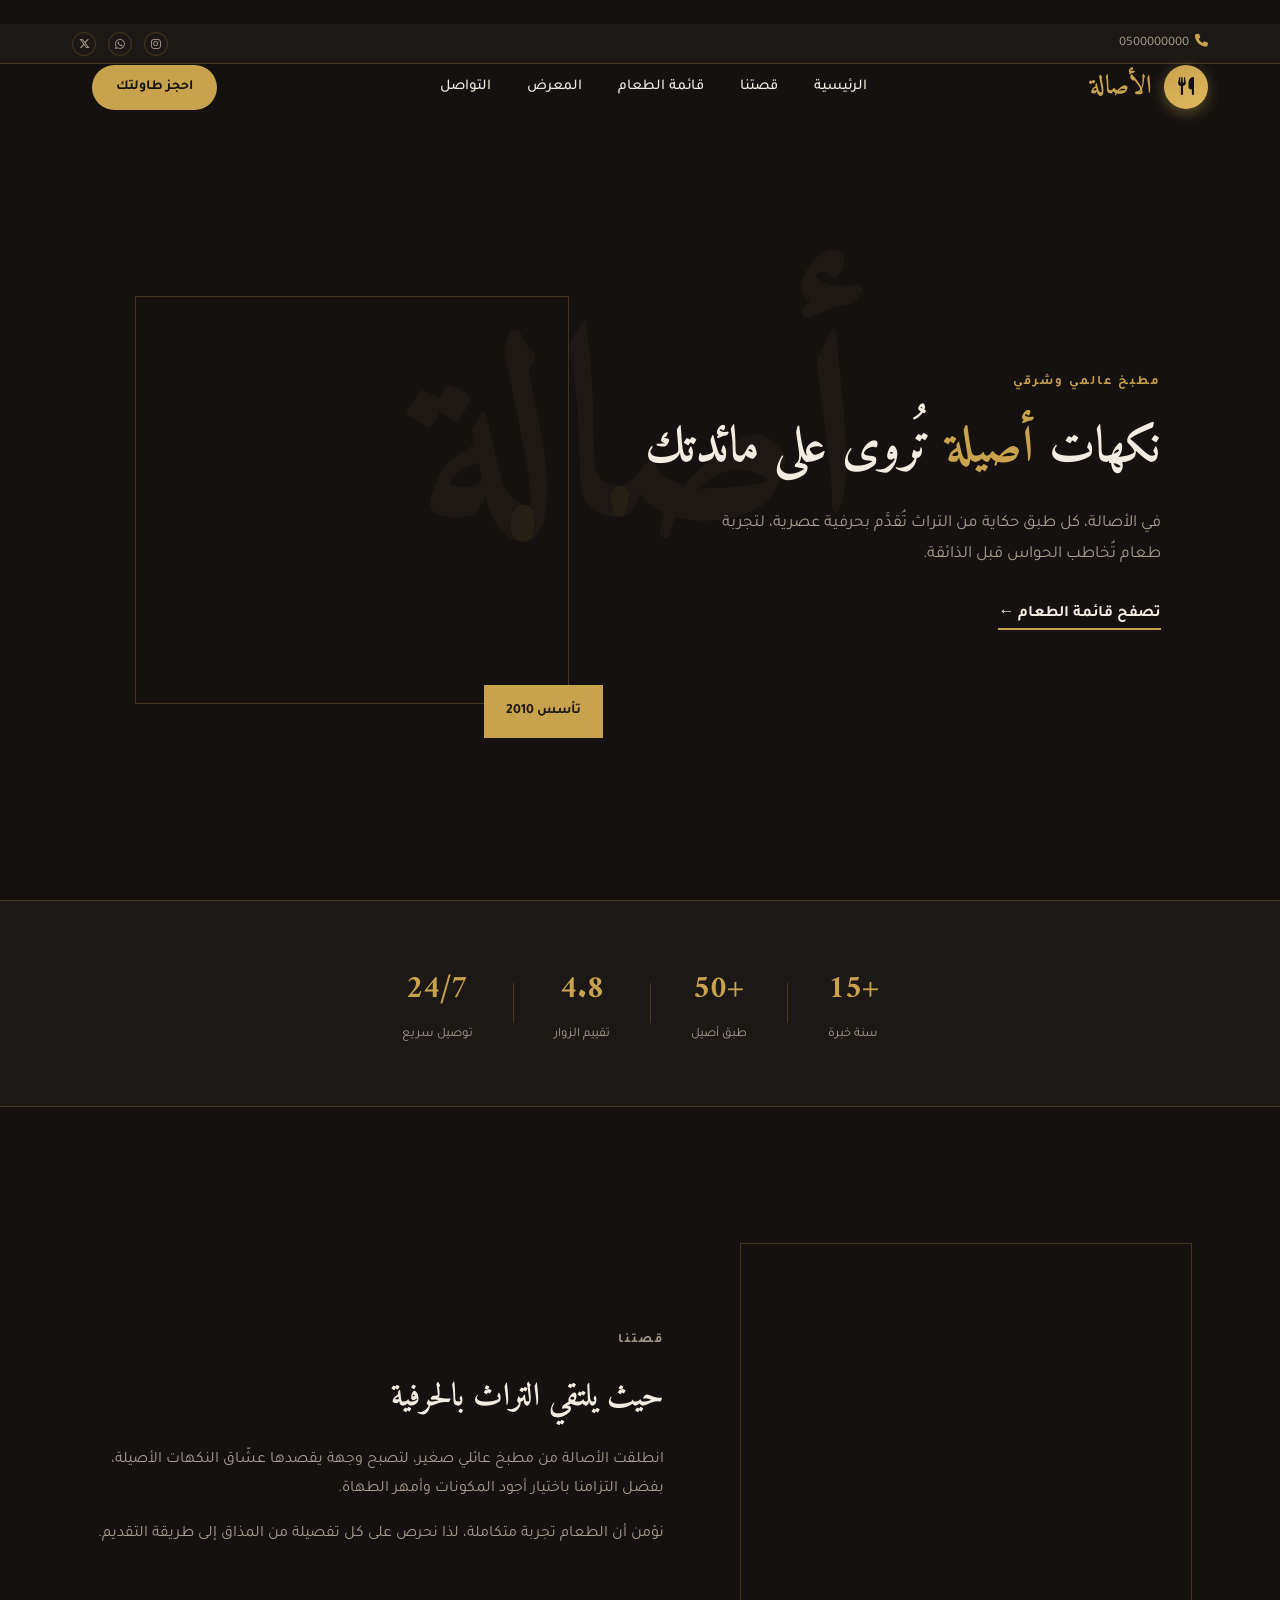
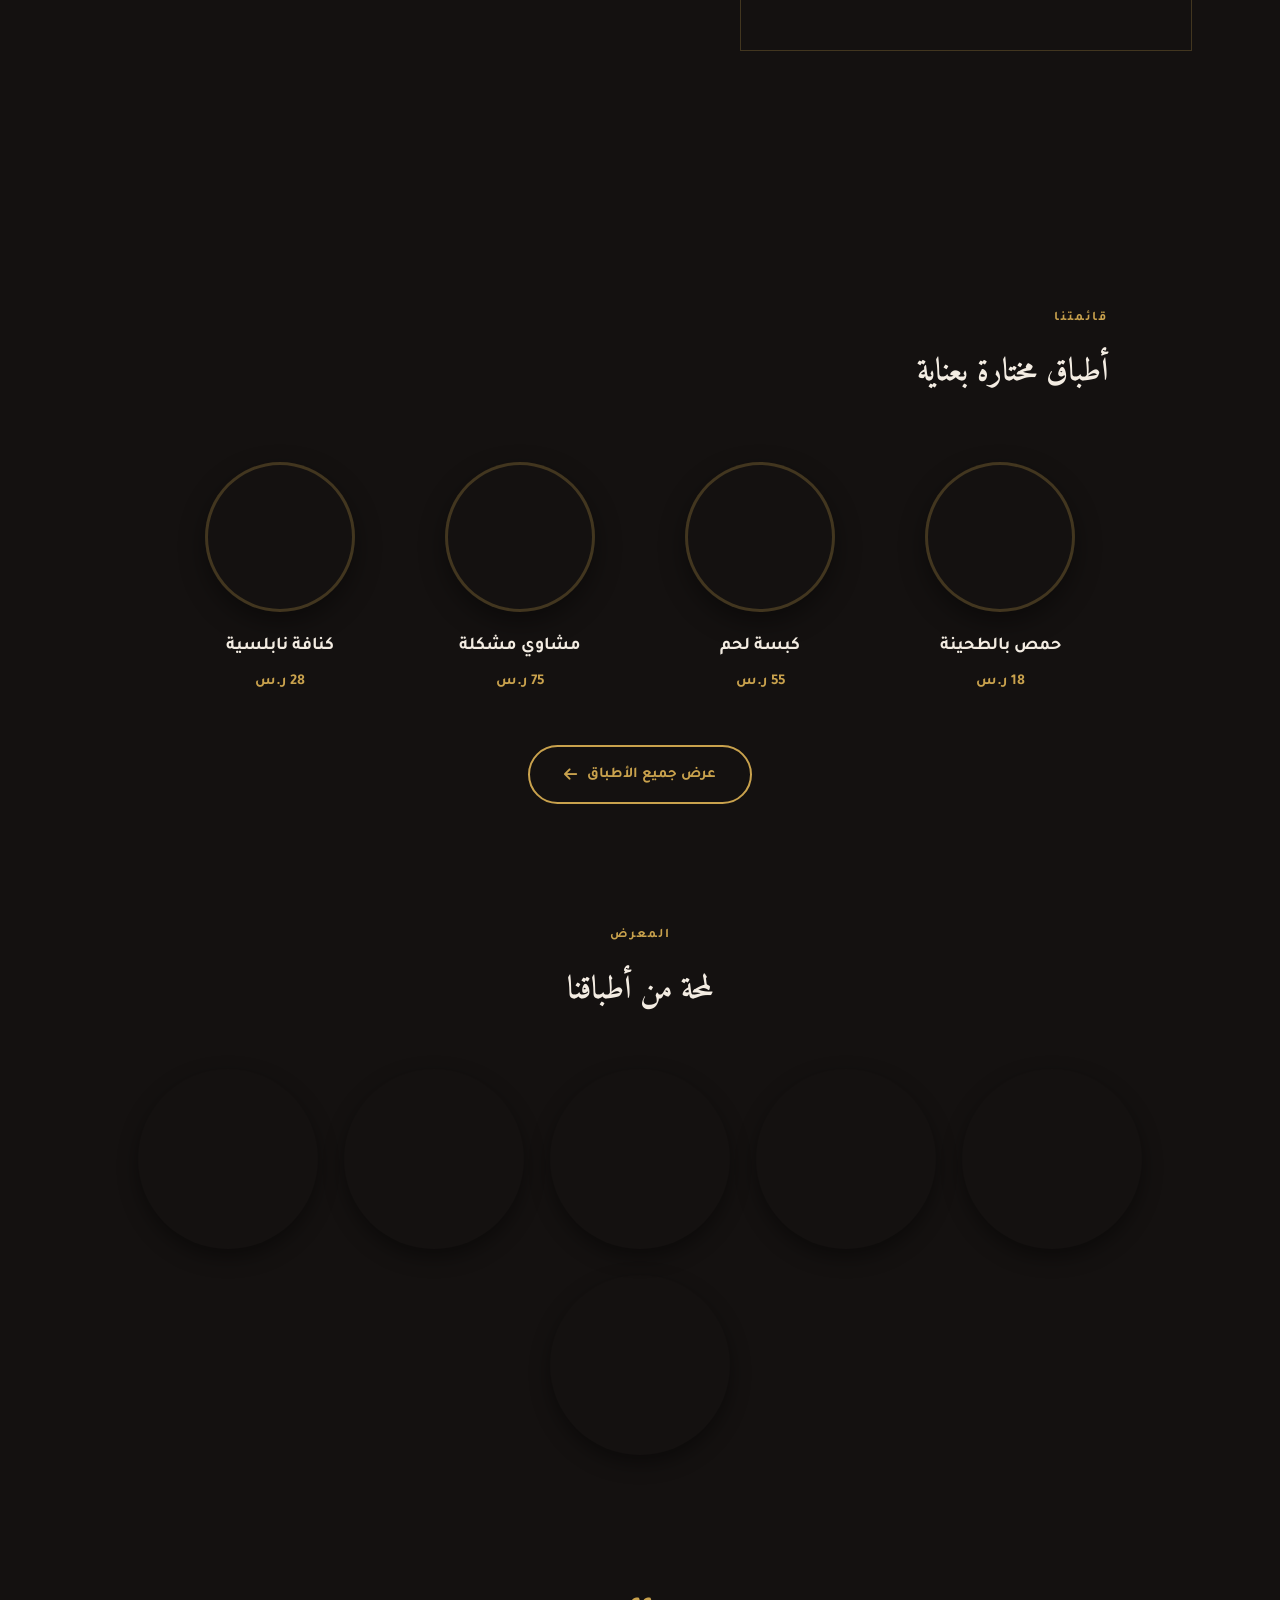
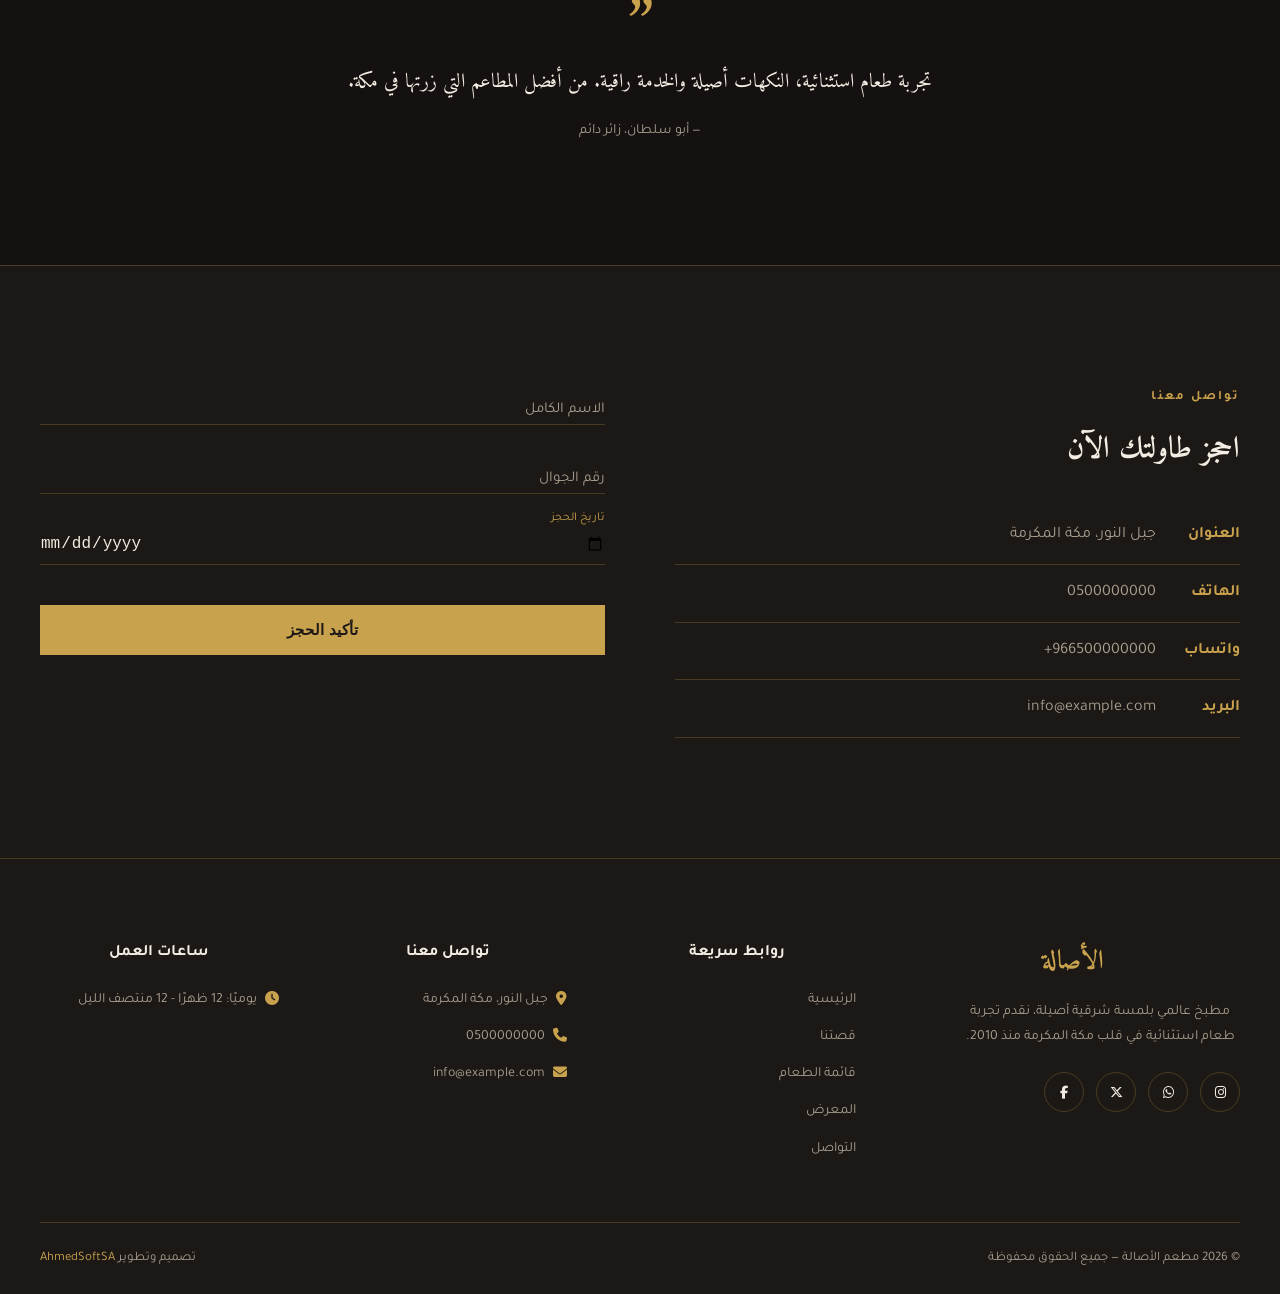
<file: index.html>
<!DOCTYPE html>
<html lang="ar" dir="rtl">
<head>
<meta charset="UTF-8">
<meta name="viewport" content="width=device-width, initial-scale=1.0">
<title>مطعم الأصالة | مطبخ عالمي بلمسة أصيلة</title>
<link rel="preconnect" href="https://fonts.googleapis.com">
<link href="https://fonts.googleapis.com/css2?family=Amiri:wght@400;700&family=Tajawal:wght@300;400;500;700;900&display=swap" rel="stylesheet">
<link rel="stylesheet" href="https://cdnjs.cloudflare.com/ajax/libs/font-awesome/6.5.1/css/all.min.css">
<link rel="stylesheet" href="style.css">
</head>
<body>
<nav id="mainNav">
<div class="topbar">
<div class="topbar-inner">
<a class="topbar-phone" href="tel:0500000000"><i class="fa-solid fa-phone"></i>0500000000</a>
<div class="topbar-social">
<a href="#" aria-label="Instagram"><i class="fa-brands fa-instagram"></i></a>
<a href="#" aria-label="WhatsApp"><i class="fa-brands fa-whatsapp"></i></a>
<a href="#" aria-label="X"><i class="fa-brands fa-x-twitter"></i></a>
</div>
</div>
</div>
<div class="nav-inner">
<div class="brand-wrap">
<div class="logo-circle"><i class="fa-solid fa-utensils"></i></div>
<div class="brand">الأصالة</div>
</div>
<ul class="nav-links">
<li><a href="#home">الرئيسية</a></li>
<li><a href="#about">قصتنا</a></li>
<li><a href="#menu">قائمة الطعام</a></li>
<li><a href="#gallery">المعرض</a></li>
<li><a href="#contact">التواصل</a></li>
</ul>
<a href="#contact" class="nav-cta">احجز طاولتك</a>
<button class="hamburger" id="hamburgerBtn"><span></span><span></span><span></span></button>
</div>
</nav>
<header class="hero" id="home">
<div class="hero-watermark">أصالة</div>
<div class="hero-grid">
<div class="hero-copy reveal">
<p class="eyebrow">مطبخ عالمي وشرقي</p>
<h1>نكهات <em>أصيلة</em> تُروى على مائدتك</h1>
<p class="lead">في الأصالة، كل طبق حكاية من التراث تُقدَّم بحرفية عصرية، لتجربة طعام تُخاطب الحواس قبل الذائقة.</p>
<a href="#menu" class="link-cta">تصفح قائمة الطعام ←</a>
</div>
<div class="hero-visual reveal">
<div class="visual-block" style="background-image:url('https://images.unsplash.com/photo-1467003909585-2f8a72700288?auto=format&fit=crop&w=900&q=80');background-size:cover;background-position:center;"></div>
<div class="visual-tag">تأسس 2010</div>
</div>
</div>
</header>
<section class="stats-strip reveal">
<div class="stat"><h3>+15</h3><p>سنة خبرة</p></div>
<div class="divider"></div>
<div class="stat"><h3>+50</h3><p>طبق أصيل</p></div>
<div class="divider"></div>
<div class="stat"><h3>4.8</h3><p>تقييم الزوار</p></div>
<div class="divider"></div>
<div class="stat"><h3>24/7</h3><p>توصيل سريع</p></div>
</section>
<section class="about" id="about">
<div class="about-grid">
<div class="about-visual reveal"><div class="visual-block" style="background-image:url('https://images.unsplash.com/photo-1663530761401-15eefb544889?auto=format&fit=crop&w=900&q=80');background-size:cover;background-position:center;"></div></div>
<div class="about-copy reveal">
<p class="eyebrow">قصتنا</p>
<h2>حيث يلتقي التراث بالحرفية</h2>
<p>انطلقت الأصالة من مطبخ عائلي صغير، لتصبح وجهة يقصدها عشّاق النكهات الأصيلة، بفضل التزامنا باختيار أجود المكونات وأمهر الطهاة.</p>
<p>نؤمن أن الطعام تجربة متكاملة، لذا نحرص على كل تفصيلة من المذاق إلى طريقة التقديم.</p>
</div>
</div>
</section>
<section class="menu-section" id="menu">
<p class="eyebrow">قائمتنا</p>
<h2>أطباق مختارة بعناية</h2>
<div class="featured-menu-grid">
<div class="fm-card reveal">
<div class="fm-circle" style="background-image:url('https://images.unsplash.com/photo-1676471926534-d5c9771909fa?auto=format&fit=crop&w=500&q=80')"></div>
<h4>حمص بالطحينة</h4>
<p class="fm-price">18 ر.س</p>
</div>
<div class="fm-card reveal">
<div class="fm-circle" style="background-image:url('https://images.unsplash.com/photo-1623073284788-0d846f75e329?auto=format&fit=crop&w=500&q=80')"></div>
<h4>كبسة لحم</h4>
<p class="fm-price">55 ر.س</p>
</div>
<div class="fm-card reveal">
<div class="fm-circle" style="background-image:url('https://images.unsplash.com/photo-1689672235271-727de51355e6?auto=format&fit=crop&w=500&q=80')"></div>
<h4>مشاوي مشكلة</h4>
<p class="fm-price">75 ر.س</p>
</div>
<div class="fm-card reveal">
<div class="fm-circle" style="background-image:url('https://images.unsplash.com/photo-1611520175743-30ff00129621?auto=format&fit=crop&w=500&q=80')"></div>
<h4>كنافة نابلسية</h4>
<p class="fm-price">28 ر.س</p>
</div>
</div>
<div class="menu-cta-wrap">
<a href="menu.html" class="menu-cta-btn">عرض جميع الأطباق <i class="fa-solid fa-arrow-left"></i></a>
</div>
</section>
<section class="gallery" id="gallery">
<p class="eyebrow center">المعرض</p>
<h2 class="center">لمحة من أطباقنا</h2>
<div class="gallery-grid reveal">
<div class="g-item tall" style="background-image:url('https://images.unsplash.com/photo-1676471926534-d5c9771909fa?auto=format&fit=crop&w=700&q=80');background-size:cover;background-position:center;"></div>
<div class="g-item" style="background-image:url('https://images.unsplash.com/photo-1623073284788-0d846f75e329?auto=format&fit=crop&w=700&q=80');background-size:cover;background-position:center;"></div>
<div class="g-item" style="background-image:url('https://images.unsplash.com/photo-1689672235271-727de51355e6?auto=format&fit=crop&w=700&q=80');background-size:cover;background-position:center;"></div>
<div class="g-item tall" style="background-image:url('https://images.unsplash.com/photo-1616671285410-2a676a9a433d?auto=format&fit=crop&w=700&q=80');background-size:cover;background-position:center;"></div>
<div class="g-item" style="background-image:url('https://images.unsplash.com/photo-1558199141-391d935676f0?auto=format&fit=crop&w=700&q=80');background-size:cover;background-position:center;"></div>
<div class="g-item" style="background-image:url('https://images.unsplash.com/photo-1611520175743-30ff00129621?auto=format&fit=crop&w=700&q=80');background-size:cover;background-position:center;"></div>
</div>
</section>
<section class="testimonials reveal">
<div class="quote-mark">”</div>
<p class="quote">تجربة طعام استثنائية، النكهات أصيلة والخدمة راقية. من أفضل المطاعم التي زرتها في مكة.</p>
<p class="quote-name">— أبو سلطان، زائر دائم</p>
</section>
<section class="contact" id="contact">
<div class="contact-grid">
<div class="contact-info reveal">
<p class="eyebrow">تواصل معنا</p>
<h2>احجز طاولتك الآن</h2>
<ul>
<li><span>العنوان</span>جبل النور، مكة المكرمة</li>
<li><span>الهاتف</span>0500000000</li>
<li><span>واتساب</span>966500000000+</li>
<li><span>البريد</span>info@example.com</li>
</ul>
</div>
<form class="contact-form reveal" id="reserveForm">
<div class="field"><input type="text" placeholder=" " required id="fname"><label>الاسم الكامل</label></div>
<div class="field"><input type="tel" placeholder=" " required id="fphone"><label>رقم الجوال</label></div>
<div class="field"><input type="date" placeholder=" " required id="fdate"><label>تاريخ الحجز</label></div>
<button type="submit">تأكيد الحجز</button>
</form>
</div>
</section>
<footer class="site-footer">
<div class="footer-grid">
<div class="footer-brand reveal">
<h3>الأصالة</h3>
<p>مطبخ عالمي بلمسة شرقية أصيلة، نقدم تجربة طعام استثنائية في قلب مكة المكرمة منذ 2010.</p>
<div class="footer-social">
<a href="#" aria-label="Instagram"><i class="fa-brands fa-instagram"></i></a>
<a href="#" aria-label="WhatsApp"><i class="fa-brands fa-whatsapp"></i></a>
<a href="#" aria-label="X"><i class="fa-brands fa-x-twitter"></i></a>
<a href="#" aria-label="Facebook"><i class="fa-brands fa-facebook-f"></i></a>
</div>
</div>
<div class="footer-col reveal">
<h4>روابط سريعة</h4>
<ul>
<li><a href="#home">الرئيسية</a></li>
<li><a href="#about">قصتنا</a></li>
<li><a href="#menu">قائمة الطعام</a></li>
<li><a href="#gallery">المعرض</a></li>
<li><a href="#contact">التواصل</a></li>
</ul>
</div>
<div class="footer-col reveal">
<h4>تواصل معنا</h4>
<ul>
<li><i class="fa-solid fa-location-dot"></i>جبل النور، مكة المكرمة</li>
<li><i class="fa-solid fa-phone"></i>0500000000</li>
<li><i class="fa-solid fa-envelope"></i>info@example.com</li>
</ul>
</div>
<div class="footer-col reveal">
<h4>ساعات العمل</h4>
<ul>
<li><i class="fa-solid fa-clock"></i>يوميًا: 12 ظهرًا - 12 منتصف الليل</li>
</ul>
</div>
</div>
<div class="footer-bottom">
<p>© 2026 مطعم الأصالة — جميع الحقوق محفوظة</p>
<p>تصميم وتطوير <a href="https://github.com/AhmedSoftSA" target="_blank" rel="noopener">AhmedSoftSA</a></p>
</div>
</footer>
<a href="#home" class="back-to-top" id="backToTop"><i class="fa-solid fa-arrow-up"></i></a>
<script src="script.js"></script>
</body>
</html>
</file>
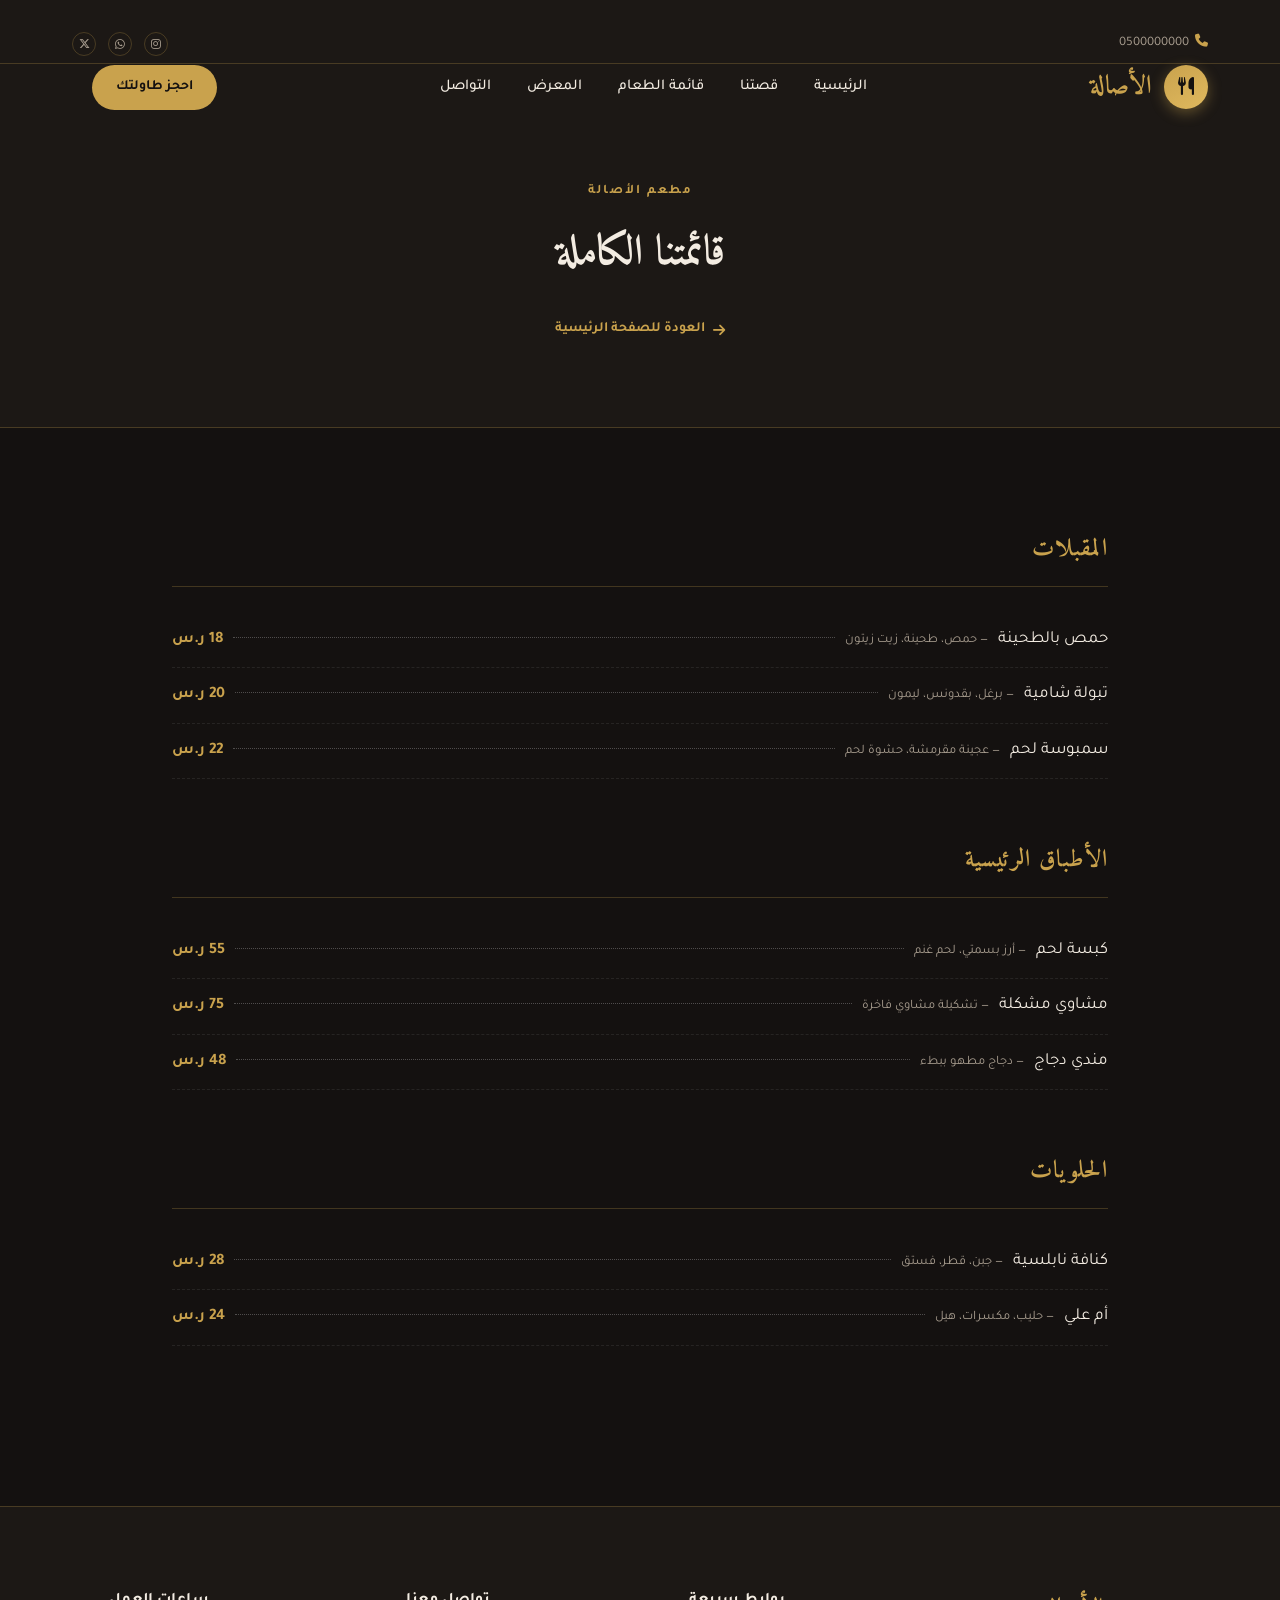
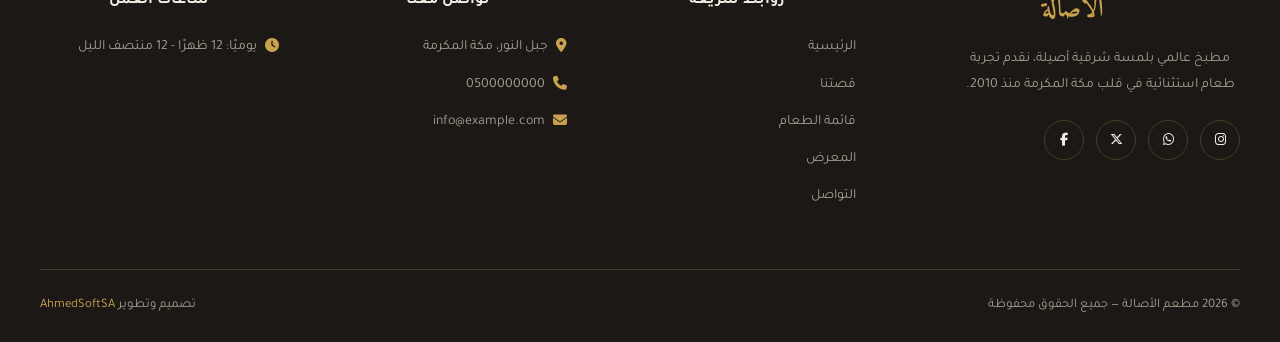
<file: menu.html>
<!DOCTYPE html>
<html lang="ar" dir="rtl">
<head>
<meta charset="UTF-8">
<meta name="viewport" content="width=device-width, initial-scale=1.0">
<title>القائمة الكاملة | مطعم الأصالة</title>
<link rel="preconnect" href="https://fonts.googleapis.com">
<link href="https://fonts.googleapis.com/css2?family=Amiri:wght@400;700&family=Tajawal:wght@300;400;500;700;900&display=swap" rel="stylesheet">
<link rel="stylesheet" href="https://cdnjs.cloudflare.com/ajax/libs/font-awesome/6.5.1/css/all.min.css">
<link rel="stylesheet" href="style.css">
<style>
.page-hero{padding:180px 32px 80px;text-align:center;background:var(--panel);border-bottom:1px solid var(--line);}
.page-hero h1{font-size:42px;margin-top:6px;}
.back-link{display:inline-flex;align-items:center;gap:8px;color:var(--gold);text-decoration:none;margin-top:24px;font-weight:700;font-size:14px;transition:.3s;}
.back-link:hover{gap:14px;}
.full-menu{max-width:1000px;margin:0 auto;padding:100px 32px;}
.full-menu .menu-cat{margin-bottom:60px;}
.full-menu .menu-cat h3{color:var(--gold);font-size:24px;margin-bottom:26px;letter-spacing:1px;border-bottom:1px solid var(--line);padding-bottom:14px;}
</style>
</head>
<body>
<nav id="mainNav">
<div class="topbar">
<div class="topbar-inner">
<a class="topbar-phone" href="tel:0500000000"><i class="fa-solid fa-phone"></i>0500000000</a>
<div class="topbar-social">
<a href="#" aria-label="Instagram"><i class="fa-brands fa-instagram"></i></a>
<a href="#" aria-label="WhatsApp"><i class="fa-brands fa-whatsapp"></i></a>
<a href="#" aria-label="X"><i class="fa-brands fa-x-twitter"></i></a>
</div>
</div>
</div>
<div class="nav-inner">
<div class="brand-wrap">
<div class="logo-circle"><i class="fa-solid fa-utensils"></i></div>
<div class="brand">الأصالة</div>
</div>
<ul class="nav-links">
<li><a href="index.html#home">الرئيسية</a></li>
<li><a href="index.html#about">قصتنا</a></li>
<li><a href="menu.html">قائمة الطعام</a></li>
<li><a href="index.html#gallery">المعرض</a></li>
<li><a href="index.html#contact">التواصل</a></li>
</ul>
<a href="index.html#contact" class="nav-cta">احجز طاولتك</a>
<button class="hamburger" id="hamburgerBtn"><span></span><span></span><span></span></button>
</div>
</nav>
<header class="page-hero">
<p class="eyebrow">مطعم الأصالة</p>
<h1>قائمتنا الكاملة</h1>
<a href="index.html" class="back-link"><i class="fa-solid fa-arrow-right"></i> العودة للصفحة الرئيسية</a>
</header>
<main class="full-menu">
<div class="menu-cat reveal">
<h3>المقبلات</h3>
<div class="menu-line"><span class="name">حمص بالطحينة</span><span class="desc">— حمص، طحينة، زيت زيتون</span><span class="dots"></span><span class="price">18 ر.س</span></div>
<div class="menu-line"><span class="name">تبولة شامية</span><span class="desc">— برغل، بقدونس، ليمون</span><span class="dots"></span><span class="price">20 ر.س</span></div>
<div class="menu-line"><span class="name">سمبوسة لحم</span><span class="desc">— عجينة مقرمشة، حشوة لحم</span><span class="dots"></span><span class="price">22 ر.س</span></div>
</div>
<div class="menu-cat reveal">
<h3>الأطباق الرئيسية</h3>
<div class="menu-line"><span class="name">كبسة لحم</span><span class="desc">— أرز بسمتي، لحم غنم</span><span class="dots"></span><span class="price">55 ر.س</span></div>
<div class="menu-line"><span class="name">مشاوي مشكلة</span><span class="desc">— تشكيلة مشاوي فاخرة</span><span class="dots"></span><span class="price">75 ر.س</span></div>
<div class="menu-line"><span class="name">مندي دجاج</span><span class="desc">— دجاج مطهو ببطء</span><span class="dots"></span><span class="price">48 ر.س</span></div>
</div>
<div class="menu-cat reveal">
<h3>الحلويات</h3>
<div class="menu-line"><span class="name">كنافة نابلسية</span><span class="desc">— جبن، قطر، فستق</span><span class="dots"></span><span class="price">28 ر.س</span></div>
<div class="menu-line"><span class="name">أم علي</span><span class="desc">— حليب، مكسرات، هيل</span><span class="dots"></span><span class="price">24 ر.س</span></div>
</div>
</main>
<footer class="site-footer">
<div class="footer-grid">
<div class="footer-brand reveal">
<h3>الأصالة</h3>
<p>مطبخ عالمي بلمسة شرقية أصيلة، نقدم تجربة طعام استثنائية في قلب مكة المكرمة منذ 2010.</p>
<div class="footer-social">
<a href="#" aria-label="Instagram"><i class="fa-brands fa-instagram"></i></a>
<a href="#" aria-label="WhatsApp"><i class="fa-brands fa-whatsapp"></i></a>
<a href="#" aria-label="X"><i class="fa-brands fa-x-twitter"></i></a>
<a href="#" aria-label="Facebook"><i class="fa-brands fa-facebook-f"></i></a>
</div>
</div>
<div class="footer-col reveal">
<h4>روابط سريعة</h4>
<ul>
<li><a href="index.html#home">الرئيسية</a></li>
<li><a href="index.html#about">قصتنا</a></li>
<li><a href="menu.html">قائمة الطعام</a></li>
<li><a href="index.html#gallery">المعرض</a></li>
<li><a href="index.html#contact">التواصل</a></li>
</ul>
</div>
<div class="footer-col reveal">
<h4>تواصل معنا</h4>
<ul>
<li><i class="fa-solid fa-location-dot"></i>جبل النور، مكة المكرمة</li>
<li><i class="fa-solid fa-phone"></i>0500000000</li>
<li><i class="fa-solid fa-envelope"></i>info@example.com</li>
</ul>
</div>
<div class="footer-col reveal">
<h4>ساعات العمل</h4>
<ul>
<li><i class="fa-solid fa-clock"></i>يوميًا: 12 ظهرًا - 12 منتصف الليل</li>
</ul>
</div>
</div>
<div class="footer-bottom">
<p>© 2026 مطعم الأصالة — جميع الحقوق محفوظة</p>
<p>تصميم وتطوير <a href="https://github.com/AhmedSoftSA" target="_blank" rel="noopener">AhmedSoftSA</a></p>
</div>
</footer>
<a href="index.html#home" class="back-to-top" id="backToTop"><i class="fa-solid fa-arrow-up"></i></a>
<script src="script.js"></script>
</body>
</html>
</file>
<file: style.css>
:root{--bg:#141110;--panel:#1c1815;--ink:#f3ece2;--muted:#a89d8f;--gold:#c9a24d;--line:rgba(201,162,77,.25);}
*{margin:0;padding:0;box-sizing:border-box;}
body{font-family:'Tajawal',sans-serif;background:var(--bg);color:var(--ink);line-height:1.8;overflow-x:hidden;}
h1,h2,h3{font-family:'Amiri',serif;}
.eyebrow{color:var(--gold);letter-spacing:2px;font-weight:700;font-size:13px;text-transform:uppercase;margin-bottom:14px;}
.center{text-align:center;}
#mainNav{position:fixed;top:0;left:0;right:0;z-index:200;padding:24px 0;transition:.4s;}
#mainNav.scrolled{background:rgba(20,17,16,.92);backdrop-filter:blur(8px);padding:14px 0;border-bottom:1px solid var(--line);}
.nav-inner{max-width:1200px;margin:0 auto;display:flex;align-items:center;justify-content:space-between;padding:0 32px;}
.brand{font-family:'Amiri',serif;font-size:26px;font-weight:700;color:var(--gold);}
.nav-links{list-style:none;display:flex;gap:36px;}
.nav-links a{color:var(--ink);text-decoration:none;font-weight:500;font-size:15px;position:relative;padding-bottom:4px;}
.nav-links a::after{content:"";position:absolute;bottom:0;right:0;width:0;height:1px;background:var(--gold);transition:.3s;}
.nav-links a:hover::after{width:100%;}
.hamburger{display:none;flex-direction:column;gap:5px;background:none;border:none;cursor:pointer;}
.hamburger span{width:24px;height:2px;background:var(--ink);}
.hero{position:relative;min-height:100vh;display:flex;align-items:center;padding-top:100px;overflow:hidden;}
.hero-watermark{position:absolute;top:50%;left:50%;transform:translate(-50%,-50%);font-family:'Amiri',serif;font-size:260px;color:rgba(201,162,77,.05);white-space:nowrap;z-index:0;font-weight:700;}
.hero-grid{max-width:1200px;margin:0 auto;display:grid;grid-template-columns:1.05fr .95fr;gap:60px;align-items:center;padding:0 32px;position:relative;z-index:1;}
.hero-copy h1{font-size:50px;line-height:1.5;margin:18px 0 22px;font-weight:700;}
.hero-copy h1 em{color:var(--gold);font-style:normal;}
.lead{color:var(--muted);font-size:17px;max-width:480px;margin-bottom:30px;}
.link-cta{color:var(--ink);font-weight:700;text-decoration:none;border-bottom:2px solid var(--gold);padding-bottom:6px;}
.link-cta span{display:inline-block;transition:.3s;}
.link-cta:hover span{transform:translateX(-6px);}
.hero-visual{position:relative;}
.visual-block{background:linear-gradient(150deg,#2a1e12,#3a2413);height:440px;border-radius:2px;position:relative;}
.visual-block::before{content:"";position:absolute;inset:16px;border:1px solid var(--line);}
.visual-tag{position:absolute;bottom:-18px;right:-18px;background:var(--gold);color:#1c1815;padding:14px 22px;font-weight:700;font-size:14px;}
.stats-strip{display:flex;align-items:center;justify-content:center;gap:40px;padding:60px 32px;background:var(--panel);flex-wrap:wrap;border-top:1px solid var(--line);border-bottom:1px solid var(--line);}
.stat{text-align:center;}
.stat h3{font-size:32px;color:var(--gold);}
.stat p{font-size:13px;color:var(--muted);margin-top:4px;}
.divider{width:1px;height:40px;background:var(--line);}
.about{padding:120px 32px;max-width:1200px;margin:0 auto;}
.about-grid{display:grid;grid-template-columns:.9fr 1.1fr;gap:60px;align-items:center;}
.about-copy h2{font-size:32px;margin-bottom:20px;}
.about-copy p{color:var(--muted);margin-bottom:16px;}
.menu-section{padding:120px 32px;max-width:1000px;margin:0 auto;}
.menu-section h2{font-size:32px;margin:14px 0 60px;}
.menu-cat{margin-bottom:50px;}
.menu-cat h3{color:var(--gold);font-size:22px;margin-bottom:22px;letter-spacing:1px;}
.menu-line{display:flex;align-items:baseline;gap:10px;padding:12px 0;border-bottom:1px dashed rgba(255,255,255,.08);}
.menu-line .name{font-size:17px;white-space:nowrap;}
.menu-line .desc{color:var(--muted);font-size:13px;white-space:nowrap;}
.menu-line .dots{flex:1;border-bottom:1px dotted rgba(255,255,255,.25);transform:translateY(-4px);}
.menu-line .price{color:var(--gold);font-weight:700;font-size:16px;white-space:nowrap;}
.gallery{padding:0 32px 120px;max-width:1200px;margin:0 auto;}
.gallery h2{font-size:32px;margin:14px 0 50px;}
.gallery-grid{display:grid;grid-template-columns:repeat(3,1fr);grid-auto-rows:160px;gap:14px;}
.g-item{background:linear-gradient(150deg,#3a2413,#c9a24d);border-radius:2px;opacity:.85;}
.g-item.tall{grid-row:span 2;}
.testimonials{max-width:760px;margin:0 auto;padding:20px 32px 120px;text-align:center;}
.quote-mark{font-family:'Amiri',serif;font-size:70px;color:var(--gold);line-height:1;}
.quote{font-size:20px;font-family:'Amiri',serif;margin-bottom:18px;}
.quote-name{color:var(--muted);font-size:14px;}
.contact{background:var(--panel);padding:120px 32px;border-top:1px solid var(--line);}
.contact-grid{max-width:1200px;margin:0 auto;display:grid;grid-template-columns:1fr 1fr;gap:70px;}
.contact-info h2{font-size:30px;margin:14px 0 30px;}
.contact-info ul{list-style:none;}
.contact-info li{display:flex;gap:14px;padding:14px 0;border-bottom:1px solid var(--line);color:var(--muted);}
.contact-info li span{color:var(--gold);font-weight:700;min-width:70px;}
.contact-form{display:flex;flex-direction:column;gap:30px;}
.field{position:relative;}
.field input,.field select{width:100%;background:transparent;border:none;border-bottom:1px solid var(--line);padding:10px 0;color:var(--ink);font-size:16px;outline:none;}
.field label{position:absolute;right:0;top:10px;color:var(--muted);transition:.25s;pointer-events:none;font-size:15px;}
.field input:focus + label,.field input:not(:placeholder-shown) + label{top:-16px;font-size:12px;color:var(--gold);}
.contact-form button{background:var(--gold);color:#1c1815;border:none;padding:16px;font-weight:700;font-size:15px;cursor:pointer;margin-top:10px;transition:.3s;}
.contact-form button:hover{background:#e0b95e;}
footer{text-align:center;padding:26px;color:var(--muted);font-size:13px;background:var(--bg);border-top:1px solid var(--line);}
.reveal{opacity:0;transform:translateY(24px);transition:opacity .8s ease,transform .8s ease;}
.reveal.visible{opacity:1;transform:translateY(0);}
@media(max-width:900px){
  .hero-grid,.about-grid,.contact-grid{grid-template-columns:1fr;}
  .hero-watermark{font-size:150px;}
  .hero-copy h1{font-size:34px;}
  .gallery-grid{grid-template-columns:1fr 1fr;}
  .menu-line .desc{display:none;}
}
@media(max-width:640px){
  .nav-links{position:fixed;top:0;bottom:0;left:0;width:240px;background:var(--panel);flex-direction:column;padding:100px 30px;gap:26px;transform:translateX(-100%);transition:.35s;box-shadow:4px 0 20px rgba(0,0,0,.3);}
  .nav-links.active{transform:translateX(0);}
  .hamburger{display:flex;}
  .stats-strip{gap:20px;}
  .stat h3{font-size:24px;}
}


/* ===== Professional header/footer redesign additions ===== */
.topbar{max-height:40px;overflow:hidden;opacity:1;transition:.4s;background:var(--panel);border-bottom:1px solid var(--line);}
#mainNav.scrolled .topbar{max-height:0;opacity:0;border-bottom:none;}
.topbar-inner{max-width:1200px;margin:0 auto;display:flex;justify-content:space-between;align-items:center;padding:8px 32px;font-size:13px;color:var(--muted);flex-wrap:wrap;gap:8px;}
.topbar-inner a{color:var(--muted);text-decoration:none;transition:.3s;}
.topbar-inner a:hover{color:var(--gold);}
.topbar-phone i{margin-left:6px;color:var(--gold);}
.topbar-social{display:flex;gap:12px;}
.topbar-social a{width:24px;height:24px;border:1px solid var(--line);border-radius:50%;display:flex;align-items:center;justify-content:center;font-size:11px;transition:.3s;}
.topbar-social a:hover{background:var(--gold);color:var(--bg);border-color:var(--gold);}

.nav-inner{gap:10px;flex-wrap:wrap;}
.brand-wrap{display:flex;align-items:center;gap:12px;}
.logo-circle{width:44px;height:44px;border-radius:50%;background:linear-gradient(150deg,var(--gold),#e0b95e);display:flex;align-items:center;justify-content:center;color:var(--bg);font-size:18px;box-shadow:0 4px 14px rgba(201,162,77,.4);flex-shrink:0;}

.nav-cta{position:relative;background:var(--gold);color:var(--bg);padding:10px 24px;border-radius:30px;font-weight:700;font-size:14px;text-decoration:none;transition:.3s;margin-left:20px;display:inline-block;}
.nav-cta::before{content:"";position:absolute;inset:0;border-radius:30px;box-shadow:0 0 0 0 rgba(201,162,77,.6);animation:navpulse 2.2s infinite;}
@keyframes navpulse{0%{box-shadow:0 0 0 0 rgba(201,162,77,.55);}70%{box-shadow:0 0 0 12px rgba(201,162,77,0);}100%{box-shadow:0 0 0 0 rgba(201,162,77,0);}}
.nav-cta:hover{background:#e0b95e;transform:translateY(-2px);}

/* Circular animated gallery */
.gallery-grid{display:flex;flex-wrap:wrap;justify-content:center;gap:26px;}
.g-item{width:180px;height:180px;border-radius:50%;cursor:pointer;transition:transform .5s cubic-bezier(.22,1,.36,1), box-shadow .5s ease, opacity .5s ease;box-shadow:0 8px 20px rgba(0,0,0,.4);}
.g-item:hover{transform:scale(1.12);box-shadow:0 14px 34px rgba(201,162,77,.45);}
.g-item.enlarged{transform:scale(1.45);z-index:6;box-shadow:0 28px 55px rgba(201,162,77,.65);}
.g-item.shrink{transform:scale(0.8);opacity:.55;}

/* Featured menu (4 dishes) */
.featured-menu-grid{display:flex;flex-wrap:wrap;justify-content:center;gap:40px;margin:20px 0 50px;}
.fm-card{text-align:center;width:200px;transition:transform .4s ease;}
.fm-card:hover{transform:translateY(-8px);}
.fm-circle{width:150px;height:150px;border-radius:50%;margin:0 auto 18px;background-size:cover;background-position:center;box-shadow:0 10px 26px rgba(0,0,0,.4);border:3px solid var(--line);transition:transform .4s ease, box-shadow .4s ease, border-color .4s ease;}
.fm-card:hover .fm-circle{transform:scale(1.08);box-shadow:0 16px 36px rgba(201,162,77,.5);border-color:var(--gold);}
.fm-card h4{font-size:18px;margin-bottom:6px;}
.fm-card .fm-price{color:var(--gold);font-weight:700;font-size:15px;}
.menu-cta-wrap{text-align:center;}
.menu-cta-btn{display:inline-flex;align-items:center;gap:10px;background:transparent;border:2px solid var(--gold);color:var(--gold);padding:14px 34px;border-radius:40px;font-weight:700;font-size:15px;text-decoration:none;transition:.35s;}
.menu-cta-btn:hover{background:var(--gold);color:var(--bg);transform:translateY(-3px);box-shadow:0 12px 28px rgba(201,162,77,.4);}

/* Professional footer */
.site-footer{background:var(--panel);border-top:1px solid var(--line);padding:80px 32px 0;position:relative;}
.footer-grid{max-width:1200px;margin:0 auto;display:grid;grid-template-columns:1.4fr 1fr 1fr 1fr;gap:50px;padding-bottom:60px;}
.footer-brand h3{font-family:'Amiri',serif;color:var(--gold);font-size:26px;margin-bottom:14px;}
.footer-brand p{color:var(--muted);font-size:14px;max-width:280px;margin-bottom:22px;}
.footer-social{display:flex;gap:12px;}
.footer-social a{width:40px;height:40px;border-radius:50%;border:1px solid var(--line);display:flex;align-items:center;justify-content:center;color:var(--ink);text-decoration:none;transition:.3s;}
.footer-social a:hover{background:var(--gold);border-color:var(--gold);color:var(--bg);transform:translateY(-4px);}
.footer-col h4{color:var(--ink);font-size:16px;margin-bottom:20px;}
.footer-col ul{list-style:none;display:flex;flex-direction:column;gap:12px;}
.footer-col li{color:var(--muted);font-size:14px;display:flex;gap:8px;align-items:flex-start;}
.footer-col li i{color:var(--gold);margin-top:3px;}
.footer-col a{color:var(--muted);text-decoration:none;font-size:14px;transition:.3s;}
.footer-col a:hover{color:var(--gold);}
.footer-bottom{max-width:1200px;margin:0 auto;padding:24px 0;border-top:1px solid var(--line);display:flex;justify-content:space-between;align-items:center;flex-wrap:wrap;gap:10px;font-size:13px;color:var(--muted);}
.footer-bottom a{color:var(--gold);text-decoration:none;}

.back-to-top{position:fixed;bottom:30px;left:30px;width:46px;height:46px;border-radius:50%;background:var(--gold);color:var(--bg);display:flex;align-items:center;justify-content:center;text-decoration:none;opacity:0;pointer-events:none;transition:.3s;z-index:300;font-size:16px;box-shadow:0 6px 20px rgba(0,0,0,.3);}
.back-to-top.show{opacity:1;pointer-events:auto;}
.back-to-top:hover{transform:translateY(-4px);}

@media(max-width:900px){
.footer-grid{grid-template-columns:1fr 1fr;}
}
@media(max-width:640px){
.footer-grid{grid-template-columns:1fr;}
.topbar-inner{padding:8px 16px;justify-content:center;}
.nav-cta{padding:7px 14px;font-size:12px;margin-left:6px;}
.logo-circle{width:34px;height:34px;font-size:14px;}
.g-item{width:110px;height:110px;}
.gallery-grid{gap:16px;}
.footer-brand p{max-width:100%;}
.fm-circle{width:110px;height:110px;}
.fm-card{width:130px;}
}
@media(max-width:400px){
.g-item{width:90px;height:90px;}
}
</file>
